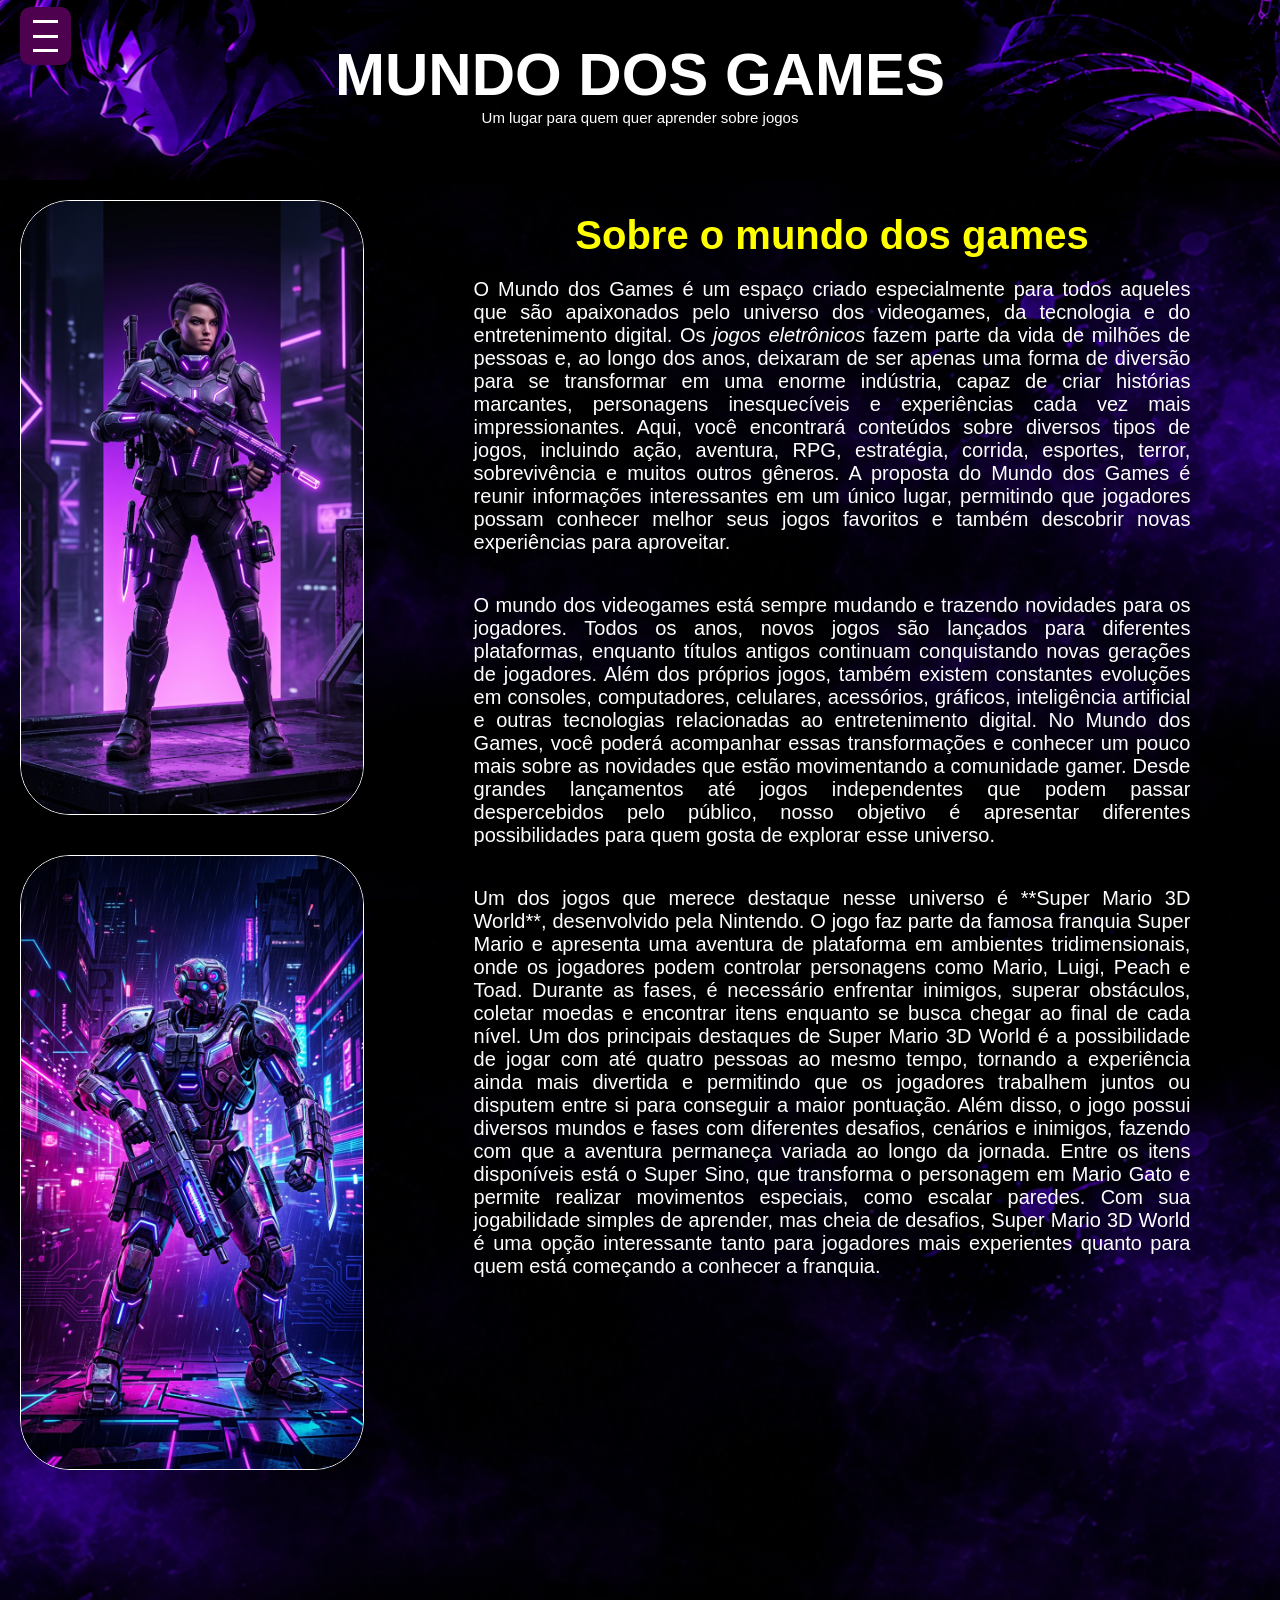
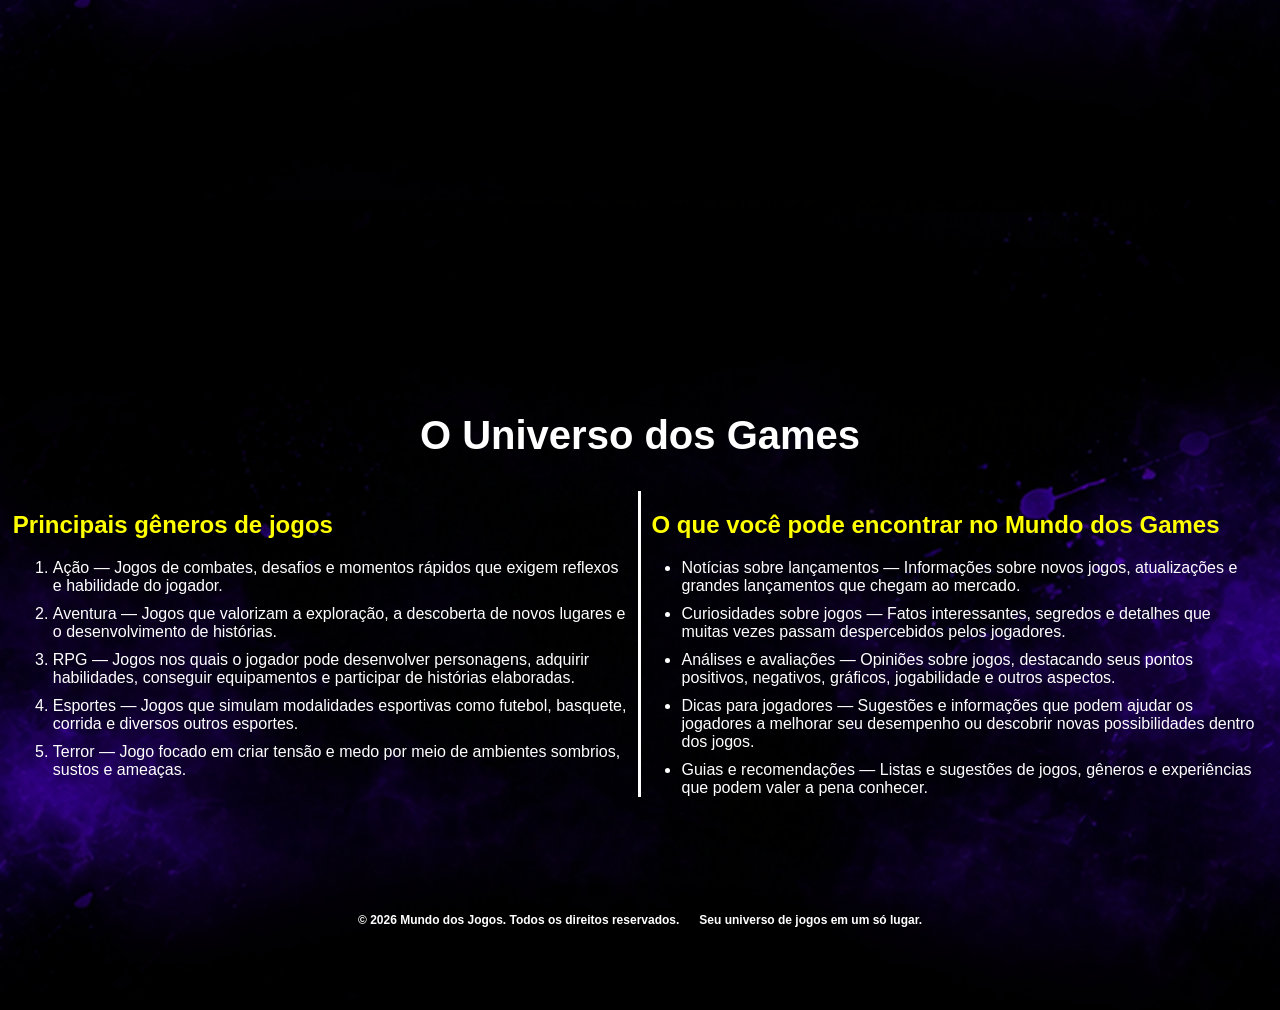
<file: index.html>
<!DOCTYPE html>
<html lang="pt-br">
<head>
    <meta charset="UTF-8">
    <meta name="viewport" content="width=device-width, initial-scale=1.0">
    <title>Mundo dos games</title>
    <link rel="stylesheet" href="CSS/estilo.css">
</head>
<body>
    <!--Essa parte são os links que compôem a nav-->
    <nav>
        <a class="icone1" href="https://github.com/Adrianodev00play">
            <img class="github" src="imagens/github.png" alt="Logotipo oficial do GitHub com a silhueta branca do Octocat dentro de um círculo preto">
            <h2 class="git">GitHub</h2>
        </a>
        <a class="icone2" href="outra_pagina.html">
            <img class="github" src="imagens/pagina.png" alt="Ícone preto de uma janela de código de navegador com o símbolo de tags e um escudo JS">
            <h2 class="git">Outra página</h2>
        </a>
        <a class="icone3" href="#secao">
            <img class="html" src="imagens/recarregar.png" alt="Ícone de recarregar com duas setas brancas formando um círculo">
            <h2 class="git">Seção principal</h2>
        </a>
    </nav>
    <!--Essa parte é onde fica o titulo-->
    <header>
        <div class="icon">
            <div class="links" onclick="clique()">
                <div class="a"></div>
                <div class="b"></div>
                <div class="c"></div>
                <div class="d"></div>
            </div>
        </div>
        <h1>MUNDO DOS GAMES</h1>
        <p class="descricao">Um lugar para quem quer aprender sobre jogos</p>
    </header>
    <!--Essa parte é onde fica todo o conteúdo principal do site-->
    <main onclick="voltar()">
        <div class="imagem-conteudo">
            <div class="imagens">
                <img class="foto1" src="imagens/foto1.jpg" alt="soldada futurista em estilo cyberpunk, vestindo uma armadura tática preta com detalhes iluminados em roxo neon. Ela segura um fuzil de assalto e está equipada com faca, granadas e acessórios táticos, posicionada no centro de um cenário urbano noturno e tecnológico.">
    
                <img class="foto2" src="imagens/foto2.jpg" alt="robô ciborgue em uma cidade cyberpunk sob chuva, vestindo armadura metálica blindada com luzes em roxo, azul e rosa neon. Ele segura um fuzil futurista e possui uma lâmina acoplada ao braço esquerdo.">
            </div>
            <div class="conteudo">
                <h2 class="sobre">Sobre o mundo dos games</h2>
                <section id="secao">
                        <article>
                        <p>O Mundo dos Games é um espaço criado especialmente para todos aqueles que são apaixonados pelo universo dos videogames, da tecnologia e do entretenimento digital. Os <em>jogos eletrônicos</em> fazem parte da vida de milhões de pessoas e, ao longo dos anos, deixaram de ser apenas uma forma de diversão para se transformar em uma enorme indústria, capaz de criar histórias marcantes, personagens inesquecíveis e experiências cada vez mais impressionantes. Aqui, você encontrará conteúdos sobre diversos tipos de jogos, incluindo ação, aventura, RPG, estratégia, corrida, esportes, terror, sobrevivência e muitos outros gêneros. A proposta do Mundo dos Games é reunir informações interessantes em um único lugar, permitindo que jogadores possam conhecer melhor seus jogos favoritos e também descobrir novas experiências para aproveitar.</p>
                    </article>
                    <article>
                        <p>O mundo dos videogames está sempre mudando e trazendo novidades para os jogadores. Todos os anos, novos jogos são lançados para diferentes plataformas, enquanto títulos antigos continuam conquistando novas gerações de jogadores. Além dos próprios jogos, também existem constantes evoluções em consoles, computadores, celulares, acessórios, gráficos, inteligência artificial e outras tecnologias relacionadas ao entretenimento digital. No Mundo dos Games, você poderá acompanhar essas transformações e conhecer um pouco mais sobre as novidades que estão movimentando a comunidade gamer. Desde grandes lançamentos até jogos independentes que podem passar despercebidos pelo público, nosso objetivo é apresentar diferentes possibilidades para quem gosta de explorar esse universo.</p>
                    </article>
                    <article>
                        <p>Um dos jogos que merece destaque nesse universo é **Super Mario 3D World**, desenvolvido pela Nintendo. O jogo faz parte da famosa franquia Super Mario e apresenta uma aventura de plataforma em ambientes tridimensionais, onde os jogadores podem controlar personagens como Mario, Luigi, Peach e Toad. Durante as fases, é necessário enfrentar inimigos, superar obstáculos, coletar moedas e encontrar itens enquanto se busca chegar ao final de cada nível. Um dos principais destaques de Super Mario 3D World é a possibilidade de jogar com até quatro pessoas ao mesmo tempo, tornando a experiência ainda mais divertida e permitindo que os jogadores trabalhem juntos ou disputem entre si para conseguir a maior pontuação. Além disso, o jogo possui diversos mundos e fases com diferentes desafios, cenários e inimigos, fazendo com que a aventura permaneça variada ao longo da jornada. Entre os itens disponíveis está o Super Sino, que transforma o personagem em Mario Gato e permite realizar movimentos especiais, como escalar paredes. Com sua jogabilidade simples de aprender, mas cheia de desafios, Super Mario 3D World é uma opção interessante tanto para jogadores mais experientes quanto para quem está começando a conhecer a franquia.</p>
                    </article>
                </section>
                <div class="videos">
                <video src="videos/video1.mp4" autoplay muted loop disablepictureinpicture></video>
                <video src="videos/video2.mp4" disablepictureinpicture autoplay muted loop></video>
                </div>
            </div>
        </div>
        <section class="listas">
            <h2 class="universo">O Universo dos Games</h2>
            <div class="caixas">
                <div class="ordenada">
                    <h2 class="generos">Principais gêneros de jogos</h2>
                    <ol>
                        <li>Ação — Jogos de combates, desafios e momentos rápidos que exigem reflexos e habilidade do jogador.</li>
                        <li>Aventura — Jogos que valorizam a exploração, a descoberta de novos lugares e o desenvolvimento de histórias.</li>
                        <li>RPG — Jogos nos quais o jogador pode desenvolver personagens, adquirir habilidades, conseguir equipamentos e participar de histórias elaboradas.</li>
                        <li>Esportes — Jogos que simulam modalidades esportivas como futebol, basquete, corrida e diversos outros esportes.</li>
                        <li>Terror — Jogo focado em criar tensão e medo por meio de ambientes sombrios, sustos e ameaças.</li>
                    </ol>
                </div>
                <div class="nao-ordenada">
                    <h2 class="encontrar">
                        O que você pode encontrar no Mundo dos Games
                    </h2>
                    <ul>
                        <li>Notícias sobre lançamentos — Informações sobre novos jogos, atualizações e grandes lançamentos que chegam ao mercado.</li>
                        <li>Curiosidades sobre jogos — Fatos interessantes, segredos e detalhes que muitas vezes passam despercebidos pelos jogadores.</li>
                        <li>Análises e avaliações — Opiniões sobre jogos, destacando seus pontos positivos, negativos, gráficos, jogabilidade e outros aspectos.</li>
                        <li>Dicas para jogadores — Sugestões e informações que podem ajudar os jogadores a melhorar seu desempenho ou descobrir novas possibilidades dentro dos jogos.</li>
                        <li>Guias e recomendações — Listas e sugestões de jogos, gêneros e experiências que podem valer a pena conhecer.</li>
                    </ul>
                </div>
            </div>
        </section>
    </main>
    <footer>
        <strong>© 2026 Mundo dos Jogos. Todos os direitos reservados.
        </strong>
        <strong>Seu universo de jogos em um só lugar.</strong>
    </footer>
    <script>
        let num=0
        function clique()
        {
            document.querySelector("nav").style.display="flex";
            num=num+1;
            if(num==2)
            {
                document.querySelector(".links").style.backgroundColor="rgb(78, 1, 78)";
                document.querySelector(".links").style.rotate="0deg";
                document.querySelector("nav").style.display="none";
                num=0
            }
        }
        function voltar()
        {
            document.querySelector("nav").style.display="none";
            num=0
        }
    </script>
</body>
</html>
</file>
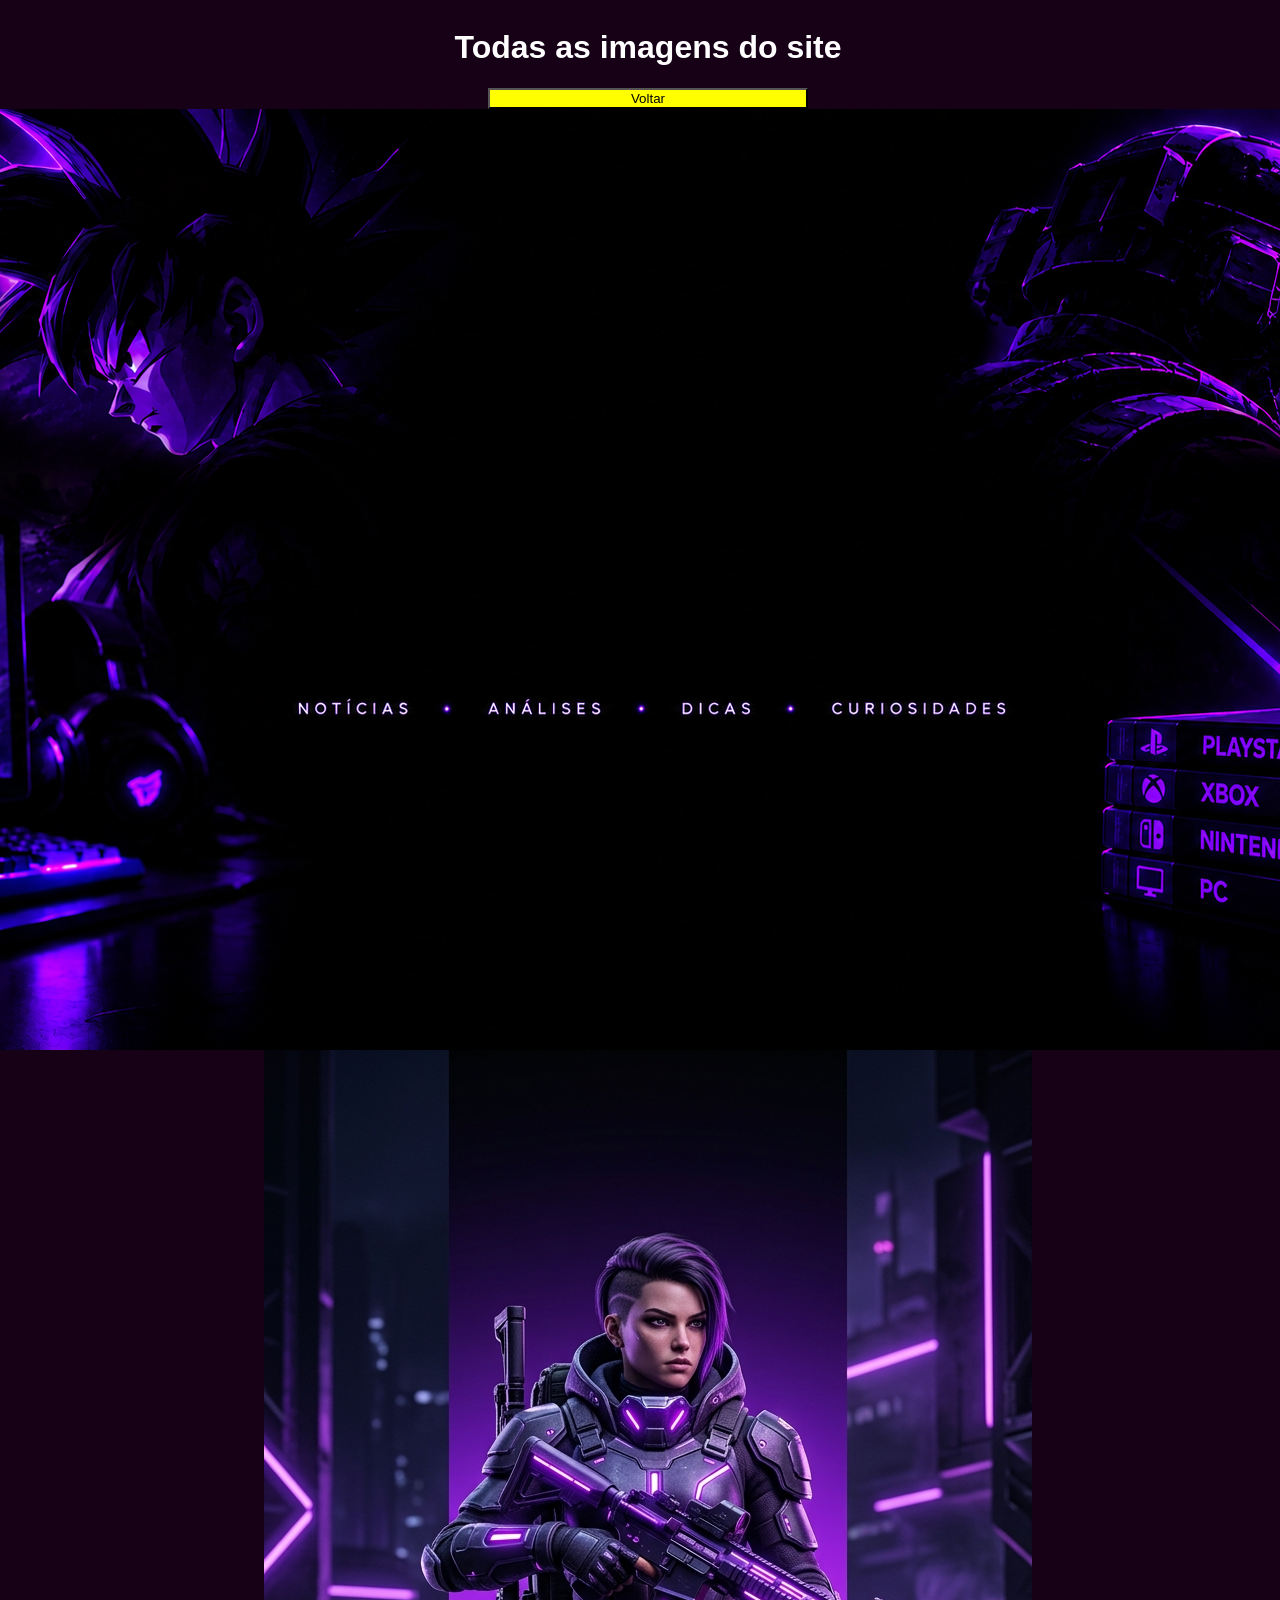
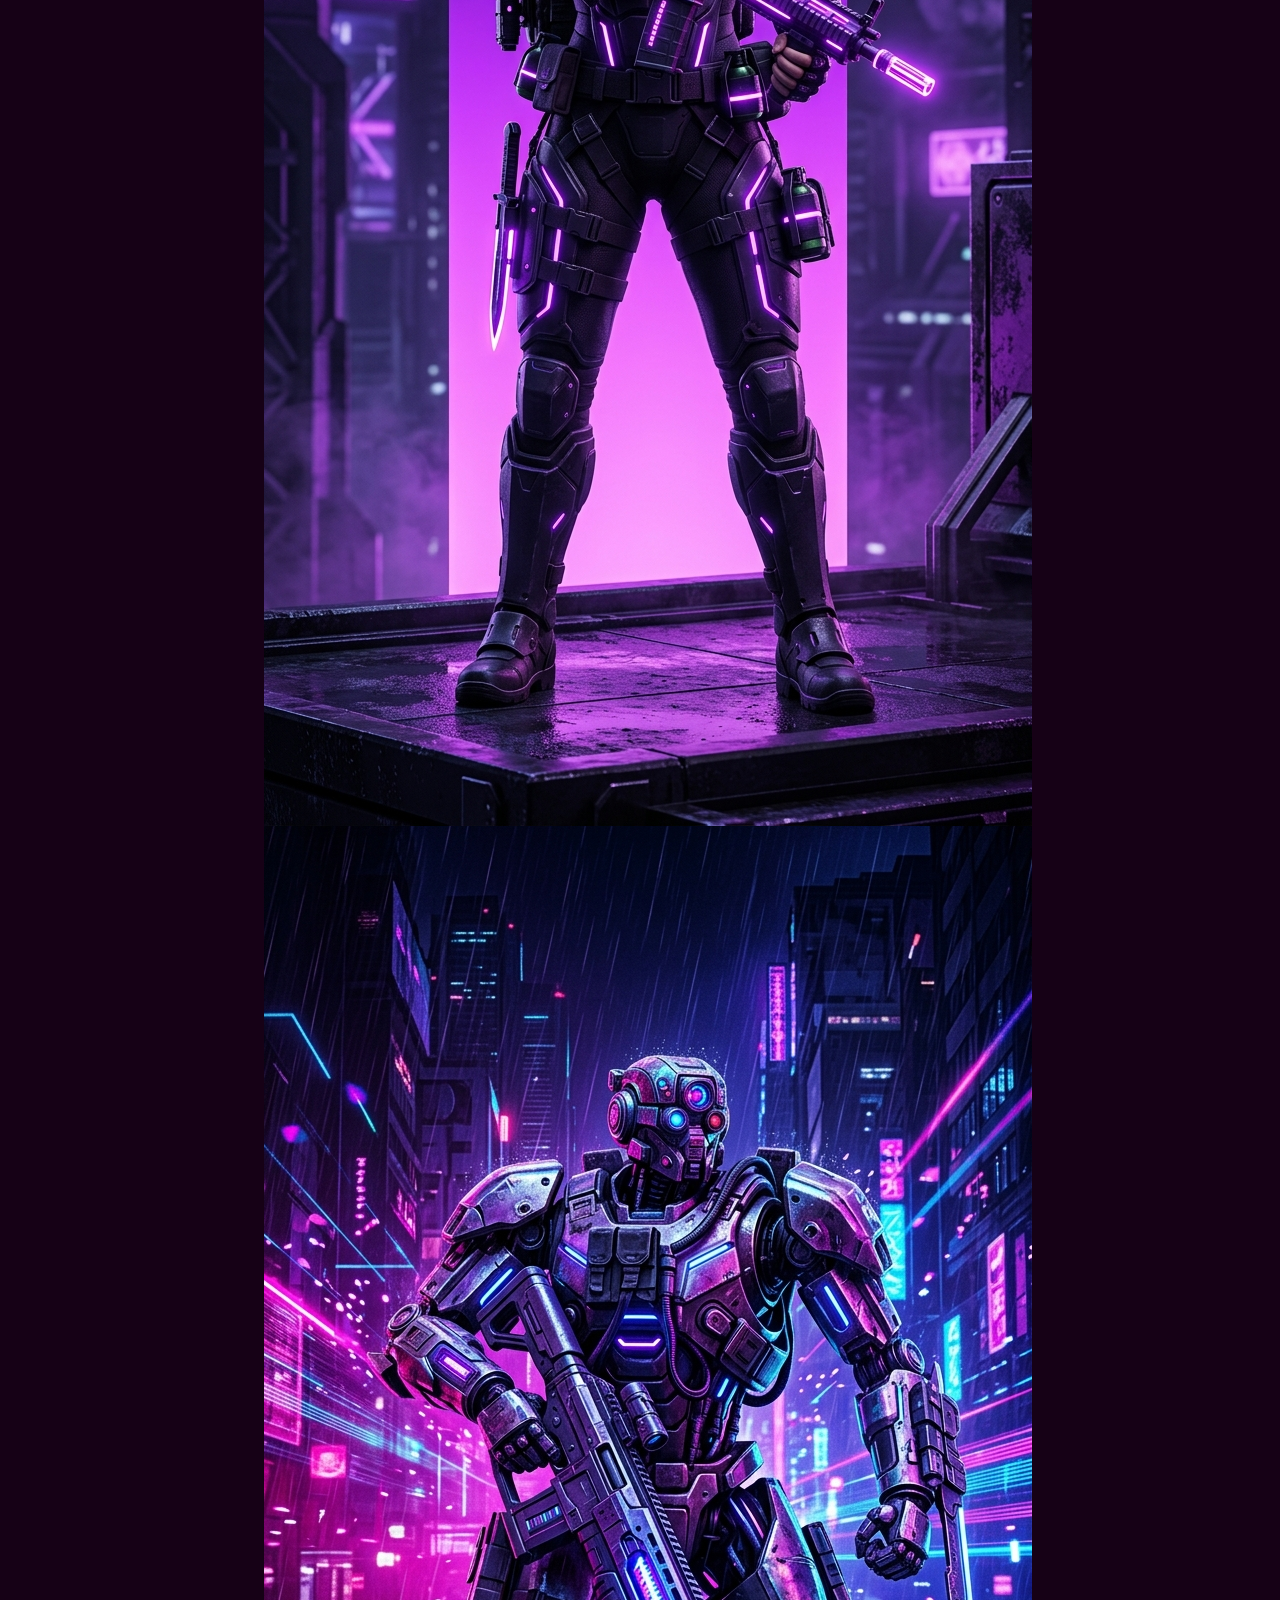
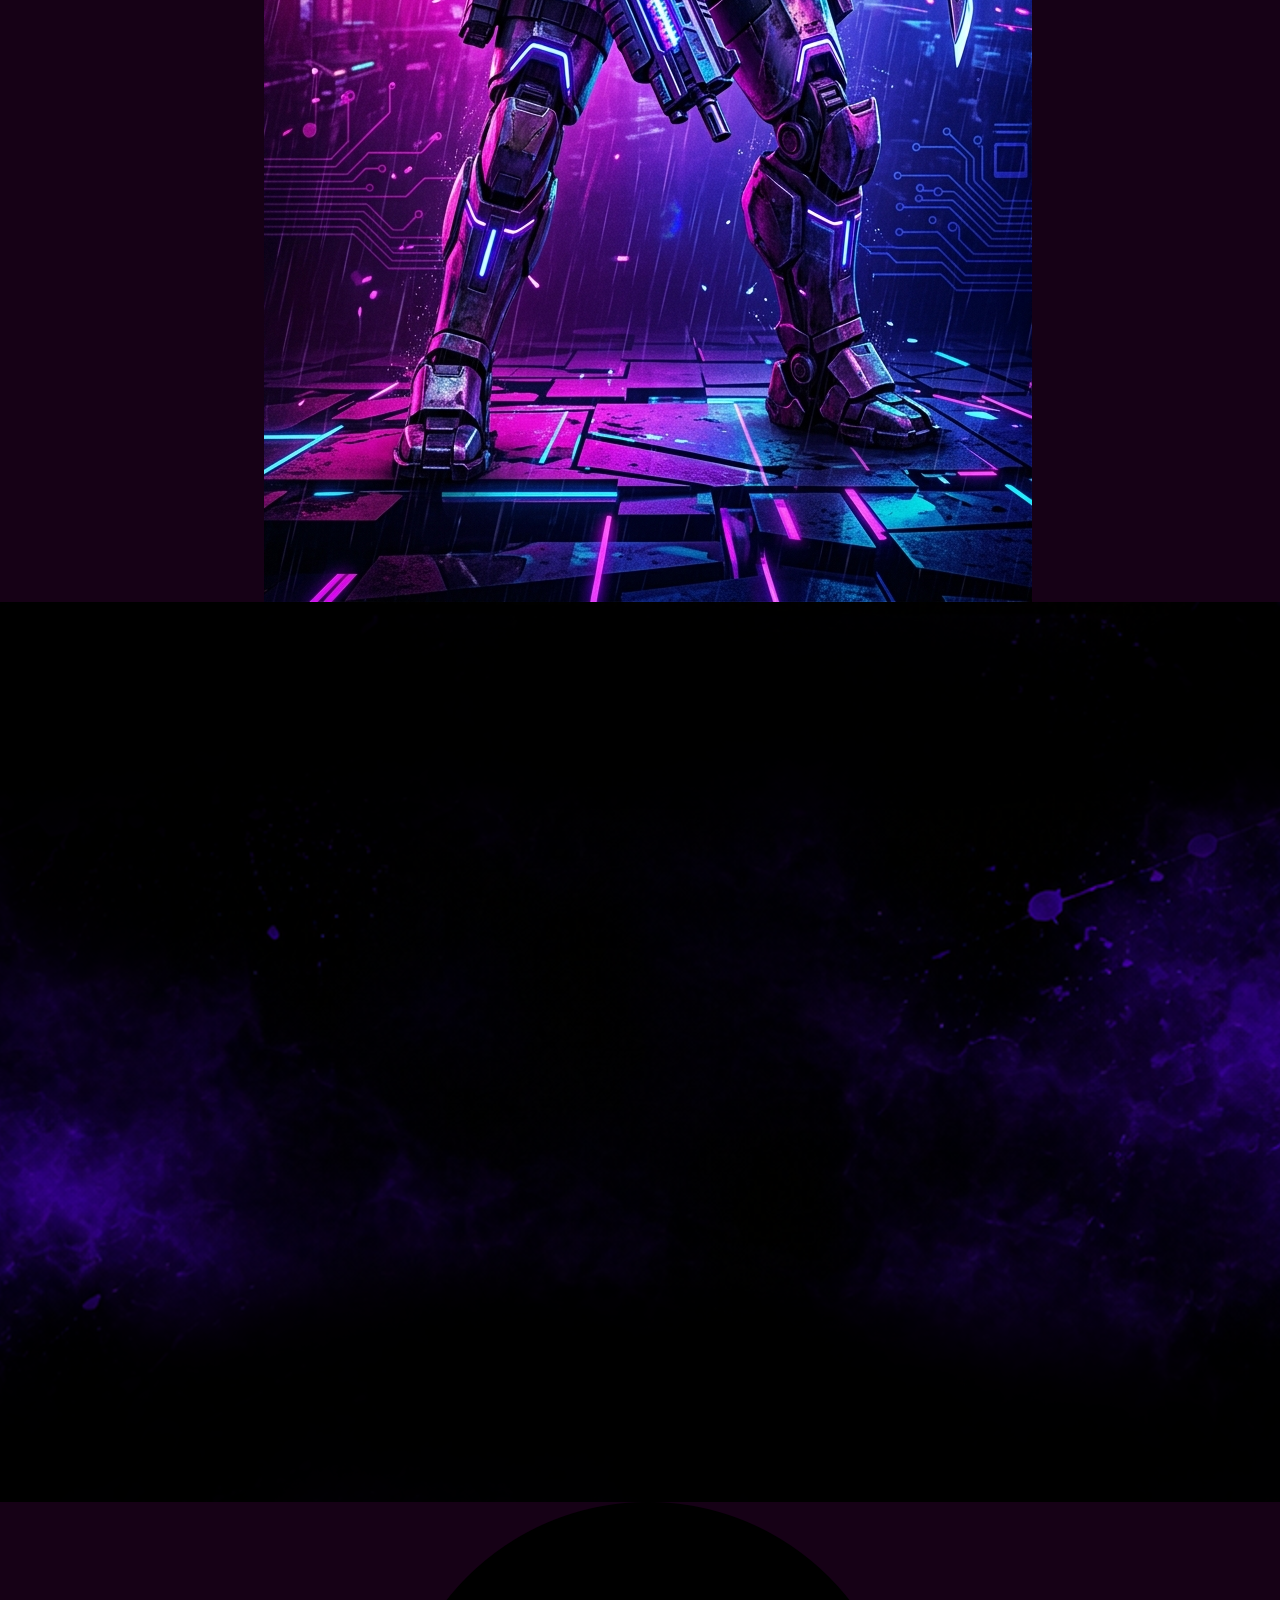
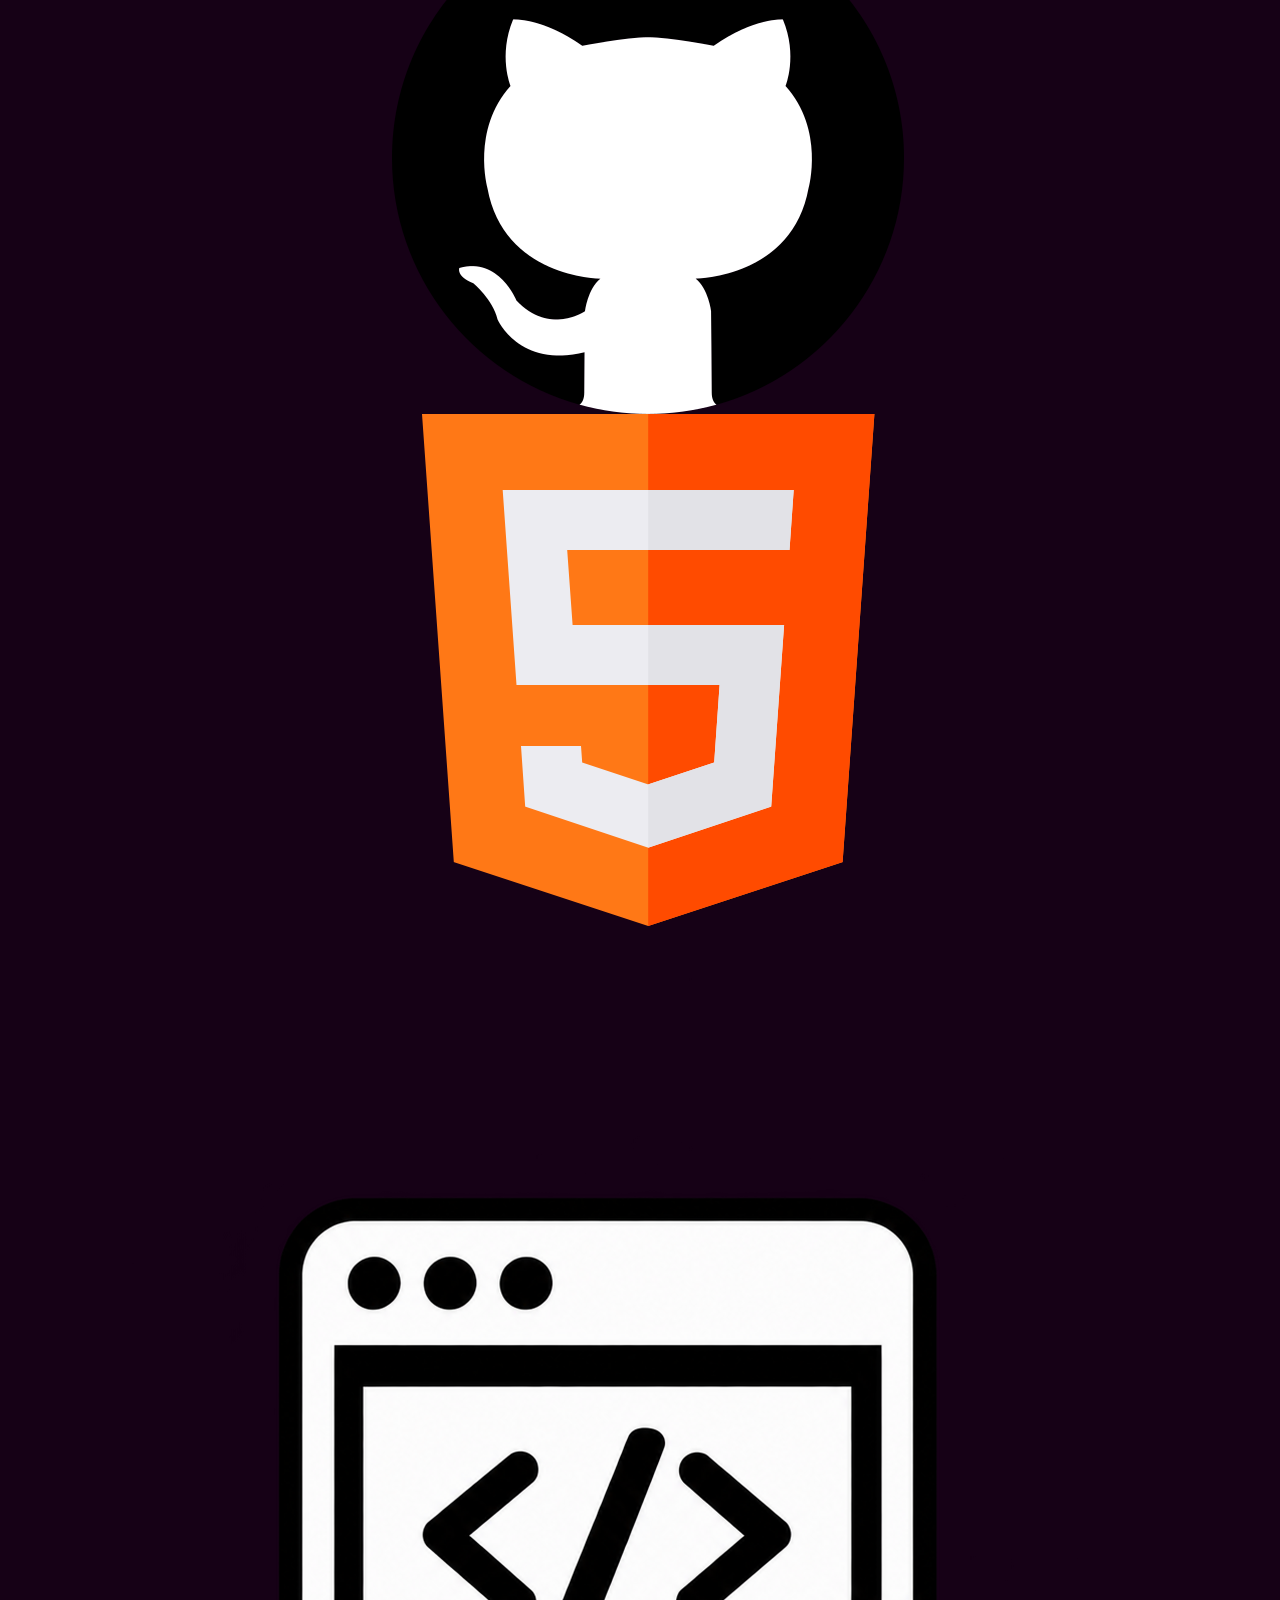
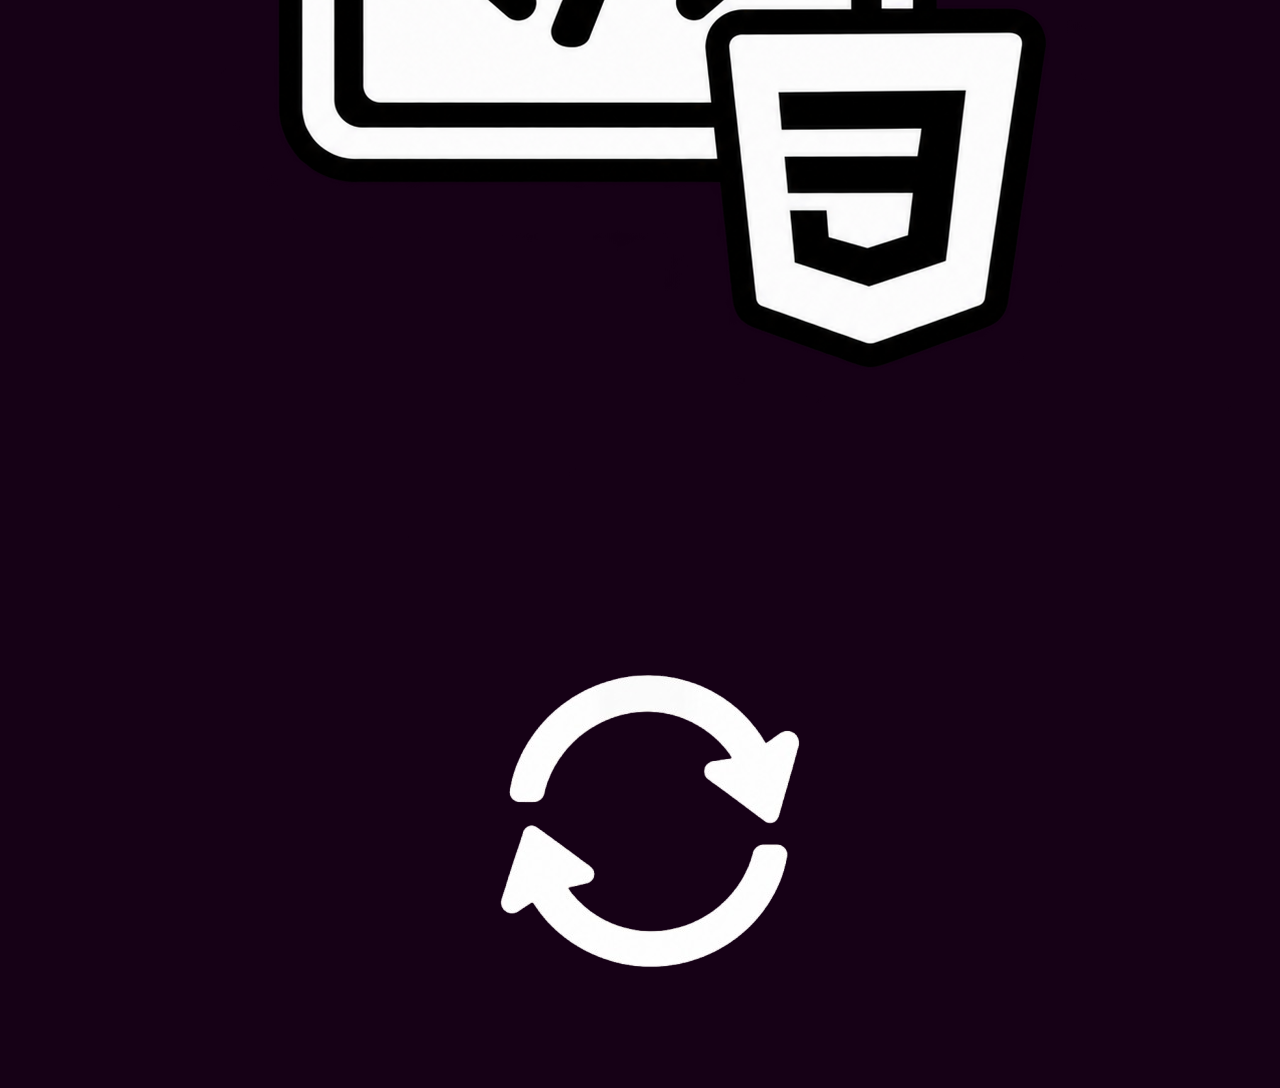
<file: outra_pagina.html>
<!DOCTYPE html>
<html lang="pt-br">
<head>
    <meta charset="UTF-8">
    <meta name="viewport" content="width=device-width, initial-scale=1.0">
    <title>imagens</title>
</head>
<body>
    <h1>Todas as imagens do site</h1>
    <a href="index.html">
        <button>Voltar</button>
    </a>
    <img src="imagens/footer.png" alt="Banner de rodapé no estilo gamer roxo com ilustrações de Goku e soldado futurista, contendo textos de categorias e lista de plataformas">
    <img src="imagens/foto1.jpg" alt="soldada futurista em estilo cyberpunk, vestindo uma armadura tática preta com detalhes iluminados em roxo neon. Ela segura um fuzil de assalto e está equipada com faca, granadas e acessórios táticos, posicionada no centro de um cenário urbano noturno e tecnológico.">
    <img src="imagens/foto2.jpg" alt="robô ciborgue em uma cidade cyberpunk sob chuva, vestindo armadura metálica blindada com luzes em roxo, azul e rosa neon. Ele segura um fuzil futurista e possui uma lâmina acoplada ao braço esquerdo.">
    <img src="imagens/fundo.png" alt="Fundo escuro e abstrato com fumaça e manchas roxas">
    <img src="imagens/github.png" alt="Logotipo oficial do GitHub com a silhueta branca do Octocat dentro de um círculo preto">
    <img src="imagens/html.png" alt="Logotipo oficial do HTML5 composto por um escudo laranja e o número 5 em branco">
    <img src="imagens/pagina.png" alt="Ícone preto de uma janela de código de navegador com o símbolo de tags e um escudo JS">
    <img src="imagens/recarregar.png" alt="Ícone de recarregar com duas setas brancas formando um círculo">
    <style>
        body{
            display: flex;
            flex-direction: column;
            align-items: center;
            font-family: 'Gill Sans', 'Gill Sans MT', Calibri, 'Trebuchet MS', sans-serif;
            background-color: rgb(22, 1, 22);
            width: 100%;
            height: 100%;
        }
        h1{
            color: white;
        }
        button{
            background-color: yellow;
            width: 100%;
        }
        a{
            width: 25%;
            display: flex;
            justify-content: center;
            text-decoration: none;
        }
    </style>
</body>
</html>
</file>
<file: CSS/estilo.css>
html, body{
    width: 100%;
    height: 100%;
    margin: 0px;
    position: relative;
    background-image: url(../imagens/fundo.png);
    background-position-x: center;

}
.icon{
    width: 100%;
    height: 8%;
    display: flex;
    align-items: center;
    position: fixed;
}
.links{
    width: 4%;
    height: 80%;
    background-color: rgb(78, 1, 78);
    margin-left: 20px;
    display: flex;
    flex-direction: column;
    align-items: center;
    justify-content: center;
    border-radius: 10px;
}
.a, .b{
    width: 50%;
    height: 20%;
    border-top: 3px solid white;
}
.b{
    border-bottom: 3px solid white;
}
header{
    width: 100%;
    height: 20%;
    background-image: url(../imagens/footer.png);
    background-position-x: center;
    background-position-y: 25%;
    display: flex;
    flex-direction: column;
}
h1, li, p, .git{
    color: white;
}
.generos, .encontrar{
    color: yellow;
    font-family: 'Gill Sans', 'Gill Sans MT', Calibri, 'Trebuchet MS', sans-serif;
}
h1{
    margin-left: auto;
    margin-right: auto;
    font-size: 60px;
    font-family: 'Gill Sans', 'Gill Sans MT', Calibri, 'Trebuchet MS', sans-serif;
    margin-bottom: 0px;
}
.descricao{
    margin-top: 0px;
    font-size: 15px;
}
main{
    width: 100%;
    height: 250%;
    display: flex;
    flex-direction: column;
}
.imagem-conteudo{
    width: 100%;
    height: 80%;
    display: flex;
}
.imagens{
    width: 30%;
    height: 100%;
    display: flex;
    flex-direction: column;
}
.conteudo{
    width: 70%;
    height: 100%;
    display: flex;
    flex-direction: column;
    align-items: center;
}
#secao{
    display: flex;
    flex-direction: column;
    align-items: center;
}
.sobre{
    font-size: 40px;
    margin-left: auto;
    margin-right: auto;
    color: white;
    font-family: 'Gill Sans', 'Gill Sans MT', Calibri, 'Trebuchet MS', sans-serif;
    color: yellow;
    margin-bottom: 0px;
}
p{
    font-size: 20px;
    font-family: 'Franklin Gothic Medium', 'Arial Narrow', Arial, sans-serif;
    text-align: justify;
    margin-left: auto;
    margin-right: auto;
}
.foto1, .foto2{
    margin: 20px;
    border-radius: 50px;
    border: 1px solid white;
}
article{
    width: 80%;
    height: auto;
}
.universo{
    color: white;
    font-size: 40px;
    margin-left: auto;
    margin-right: auto;
    font-family: 'Gill Sans', 'Gill Sans MT', Calibri, 'Trebuchet MS', sans-serif;
}
.listas{
    width: 100%;
    height: 20%;
    display: flex;
    flex-direction: column;
}
.caixas{
    width: 98%;
    height: 68%;
    margin-left: auto;
    margin-right: auto;
    display: flex;
}
.ordenada{
    width: 50%;
    height: 100%;
    border-right: 3px solid white;
}
.nao-ordenada{
    width: 50%;
    height: 100%;
}
.encontrar{
    margin-left: 10px;
}
li{
    margin-top: 10px;
    margin-right: 10px;
    font-family: 'Gill Sans', 'Gill Sans MT', Calibri, 'Trebuchet MS', sans-serif;
}
nav{
    width: 25%;
    height: 90%;
    position: fixed;
    left: 1%;
    top: 8%;
    border-radius: 50px;
    display: none;
    background-color: rgb(8, 0, 7);
    border: 2px solid white;
    flex-direction: column;
    align-items: center;
}
.icone1, .icone2, .icone3{
    width: 80%;
    height: 33%;
    display: flex;
    align-items: center;
    text-decoration: none;
}
.github, .html{
    width: 30%;
    height: 40%;
}
footer{
    width: 100%;
    height: 20%;
    display: flex;
    align-items:center;
    justify-content: center;
    gap: 20px;
    color: white;
    font-family: 'Gill Sans', 'Gill Sans MT', Calibri, 'Trebuchet MS', sans-serif;
    font-size: 12px;
}
.videos{
    display: flex;
    gap: 12px;
    justify-content: center;
    margin-top: 10%;
}
video{
    width: 44%;
}
</file>
